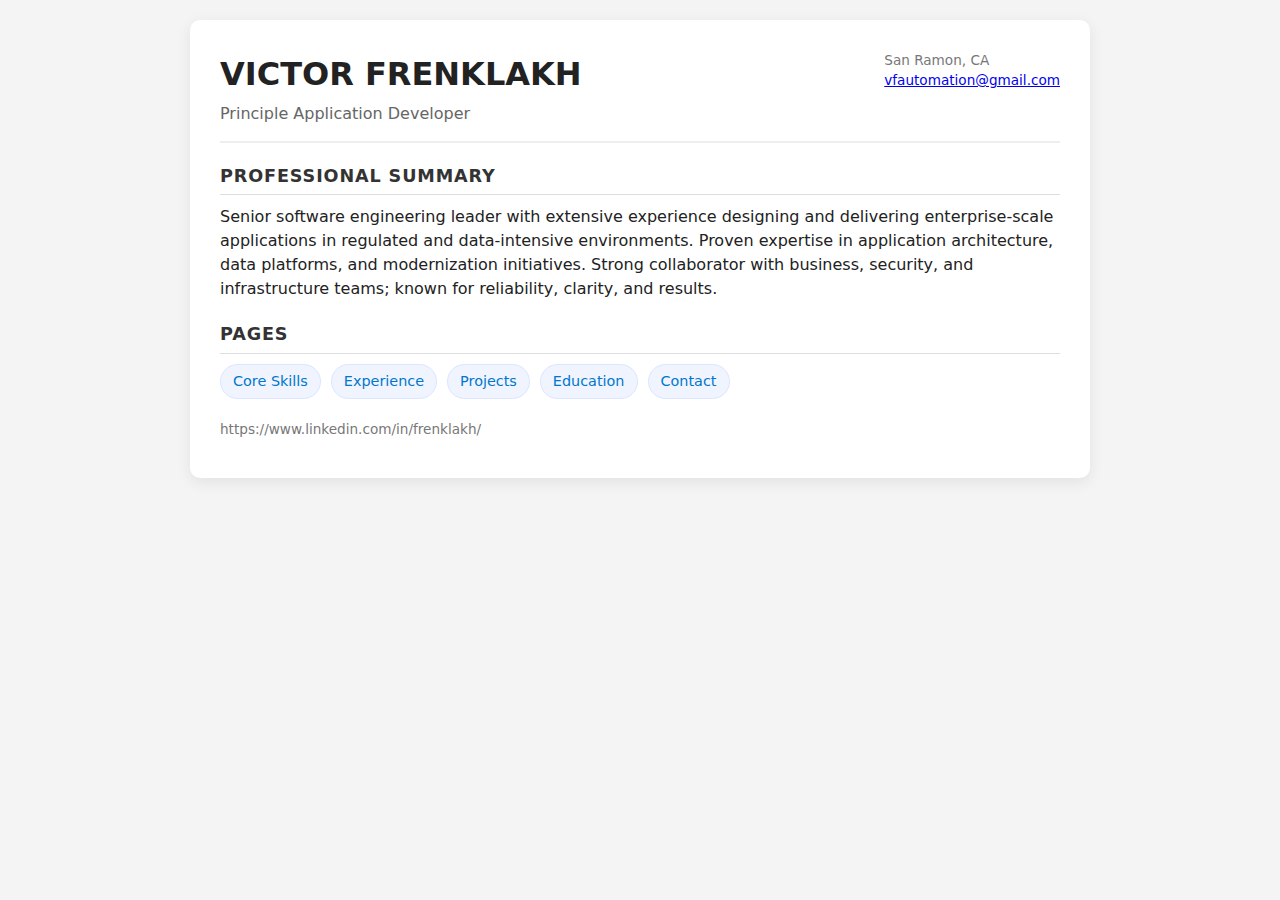
<file: index.html>
<!DOCTYPE html>
<html lang="en">
<head>
  <meta charset="UTF-8" />
  <title>VICTOR FRENKLAKH</title>
  <meta name="viewport" content="width=device-width, initial-scale=1" />
  <style>
    * {
      box-sizing: border-box;
      margin: 0;
      padding: 0;
    }

    body {
      font-family: system-ui, -apple-system, BlinkMacSystemFont, "Segoe UI", sans-serif;
      line-height: 1.5;
      background-color: #f4f4f4;
      color: #222;
      padding: 20px;
    }

    .container {
      max-width: 900px;
      margin: 0 auto;
      background: #fff;
      padding: 30px;
      border-radius: 10px;
      box-shadow: 0 4px 15px rgba(0, 0, 0, 0.08);
    }

    header {
      border-bottom: 2px solid #eee;
      padding-bottom: 15px;
      margin-bottom: 20px;
      display: flex;
      flex-wrap: wrap;
      justify-content: space-between;
      gap: 15px;
    }

    header h1 {
      font-size: 2rem;
      margin-bottom: 4px;
    }

    header h2 {
      font-size: 1rem;
      font-weight: 400;
      color: #666;
    }

    nav {
      margin-top: 10px;
    }

    .nav-list {
      list-style: none;
      display: flex;
      flex-wrap: wrap;
      gap: 10px;
      padding: 0;
    }

    .nav-list a {
      display: inline-block;
      padding: 6px 12px;
      border-radius: 999px;
      border: 1px solid #dde5ff;
      background: #f0f4ff;
      color: #0077cc;
      text-decoration: none;
      font-size: 0.9rem;
    }

    .nav-list a:hover {
      background: #e2ebff;
    }

    .section {
      margin-top: 20px;
    }

    .section-title {
      font-size: 1.1rem;
      font-weight: 600;
      text-transform: uppercase;
      letter-spacing: 0.05em;
      border-bottom: 1px solid #ddd;
      padding-bottom: 5px;
      margin-bottom: 10px;
      color: #333;
    }

    .section p {
      margin-bottom: 8px;
    }

    .small {
      font-size: 0.85rem;
      color: #777;
    }

    @media (max-width: 768px) {
      header {
        flex-direction: column;
      }
    }
  </style>
</head>
<body>
  <div class="container">
    <header>
      <div>
        <h1>VICTOR FRENKLAKH</h1>
        <h2>Principle Application Developer</h2>
      </div>
      <div>
        <div class="small">San Ramon, CA </div>
        <div class="small"><a href="mailto:vfautomation@gmail.com">vfautomation@gmail.com</a></div>
      </div>
    </header>

    <section class="section">
      <div class="section-title">Professional Summary</div>
      <p>
        Senior software engineering leader with extensive experience designing and delivering enterprise-scale applications in regulated and data-intensive environments. Proven expertise in application architecture, data platforms, and modernization initiatives. Strong collaborator with business, security, and infrastructure teams; known for reliability, clarity, and results.


      </p>
    </section>

    <nav class="section">
      <div class="section-title">Pages</div>
      <ul class="nav-list">
        <li><a href="about.html">Core Skills</a></li>
        <li><a href="experience.html">Experience</a></li>
        <li><a href="projects.html">Projects</a></li>
        <li><a href="education.html">Education</a></li>
        <li><a href="contact.html">Contact</a></li>
      </ul>
    </nav>

    <section class="section">
      <p class="small">
        https://www.linkedin.com/in/frenklakh/
      </p>
    </section>
  </div>
</body>
</html>
</file>
